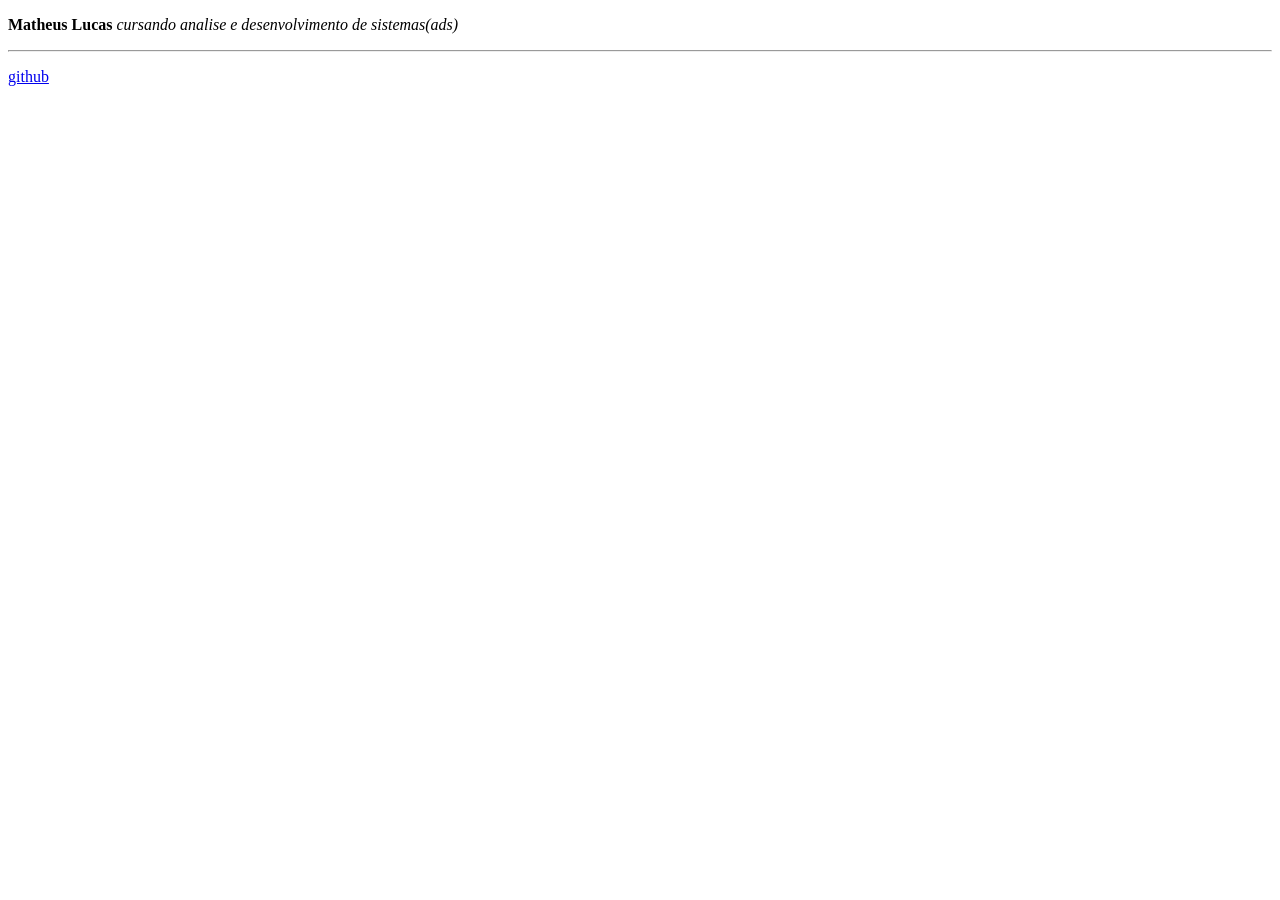
<file: atv1.html>
<!DOCTYPE html>
<html lang="pt-br">
<head>
    <meta charset="UTF-8">
    <meta name="viewport" content="width=device-width, initial-scale=1.0">
    <title>Perfil do Desenvolvedor</title>
</head>
<body>
    <P>
        <b>Matheus Lucas</b>
        <i>cursando analise e desenvolvimento de sistemas(ads)</i>
        <hr>
    </P>
    <p>
        <a href="https://github.com/MatheusLucas4" target="_blank">github</a>
    </p>
</body>
</html>
</file>
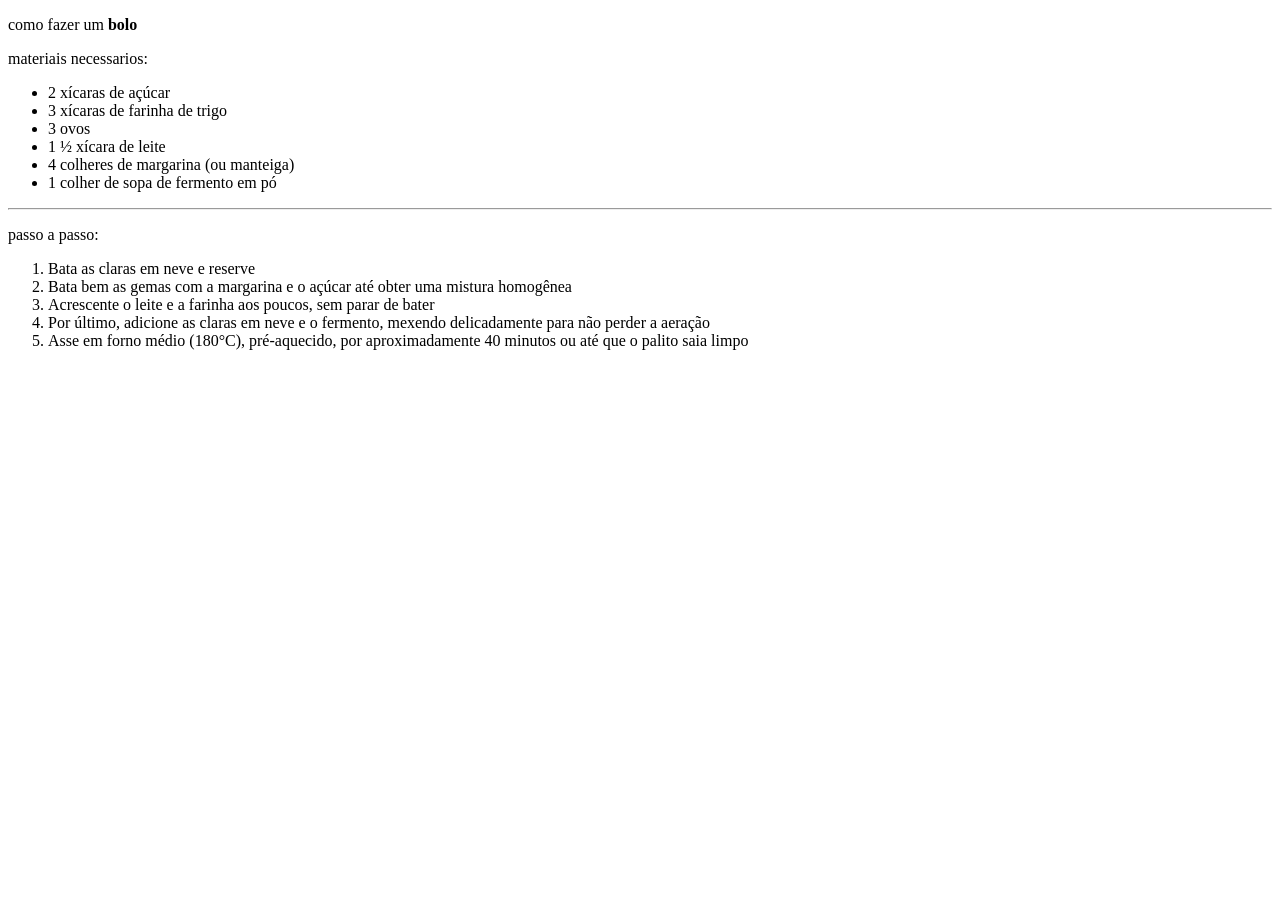
<file: atv2.html>
<!DOCTYPE html>
<html lang="pt-br">
<head>
    <meta charset="UTF-8">
    <meta name="viewport" content="width=device-width, initial-scale=1.0">
    <title>Lista de Materiais e Passo a Passo</title>
</head>
<body>
    <p>
        como fazer um <b>bolo</b>
    </p>
    <p>materiais necessarios:</p>
    <ul>
        <li>2 xícaras de açúcar</li>
        <li>3 xícaras de farinha de trigo</li>
        <li>3 ovos</li>
        <li>1 ½ xícara de leite</li>
        <li>4 colheres de margarina (ou manteiga)</li>
        <li>1 colher de sopa de fermento em pó</li>
    </ul>
   <hr>
    <p>passo a passo:</p>
<ol>
    <li>Bata as claras em neve e reserve</li>
    <li>Bata bem as gemas com a margarina e o açúcar até obter uma mistura homogênea </li>
    <li>Acrescente o leite e a farinha aos poucos, sem parar de bater </li>
    <li>Por último, adicione as claras em neve e o fermento, mexendo delicadamente para não perder a aeração</li>
    <li>Asse em forno médio (180°C), pré-aquecido, por aproximadamente 40 minutos ou até que o palito saia limpo</li>
</ol>
</body>
</html>
</file>
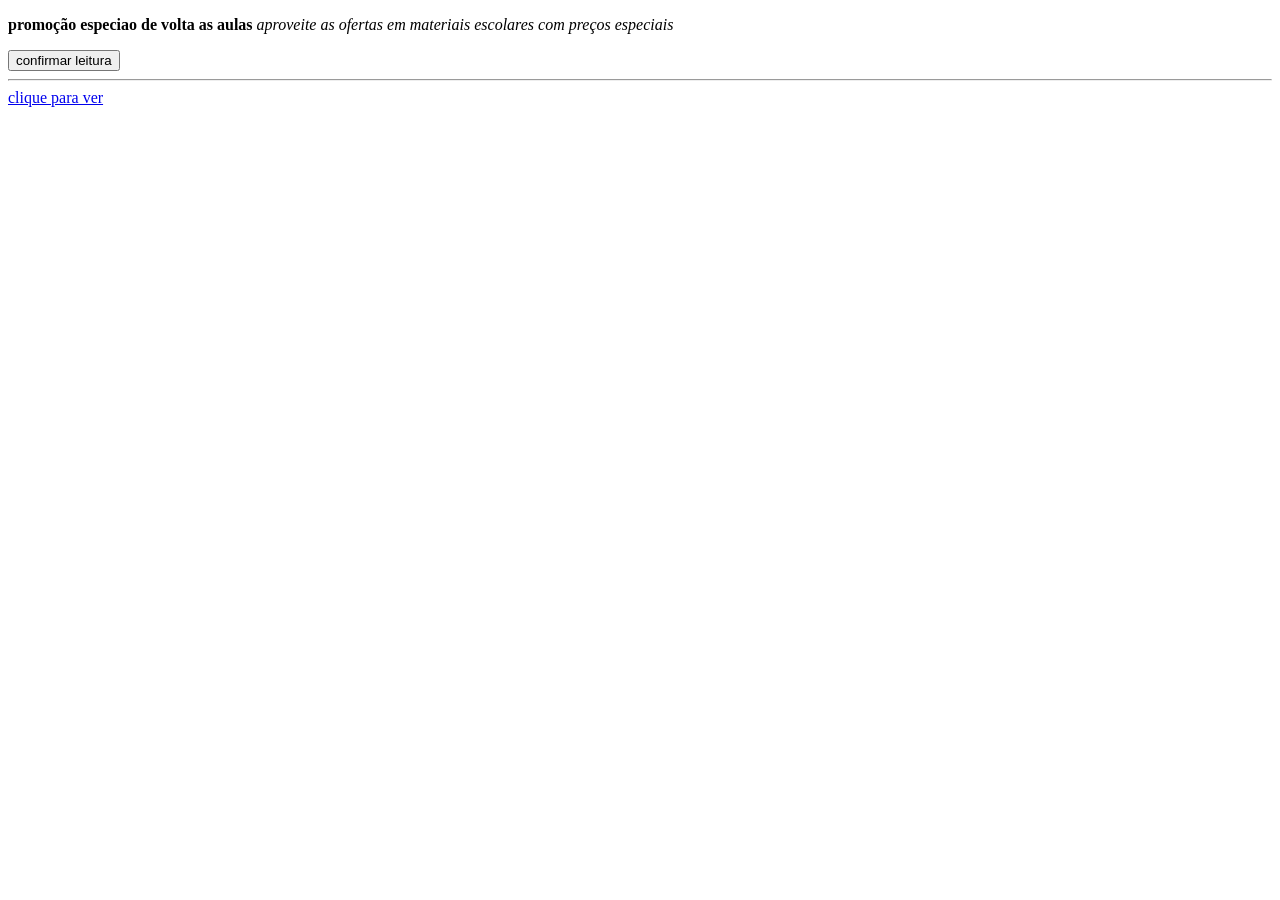
<file: atv4.html>
<!DOCTYPE html>
<html lang="pt-br">
<head>
    <meta charset="UTF-8">
    <meta name="viewport" content="width=device-width, initial-scale=1.0">
    <title>Banner Promocional</title>
</head>
<body>
    <p>
        <b>promoção especiao de volta as aulas</b>
        <i>aproveite as ofertas em materiais escolares com preços especiais</i>
    </p>
    <button>confirmar leitura</button>
    <hr>
    <a href="https://www.amazon.com.br/s?k=materiais+escolares" target="_blank">
        clique para ver 
    </a>
</body>
</html>
</file>
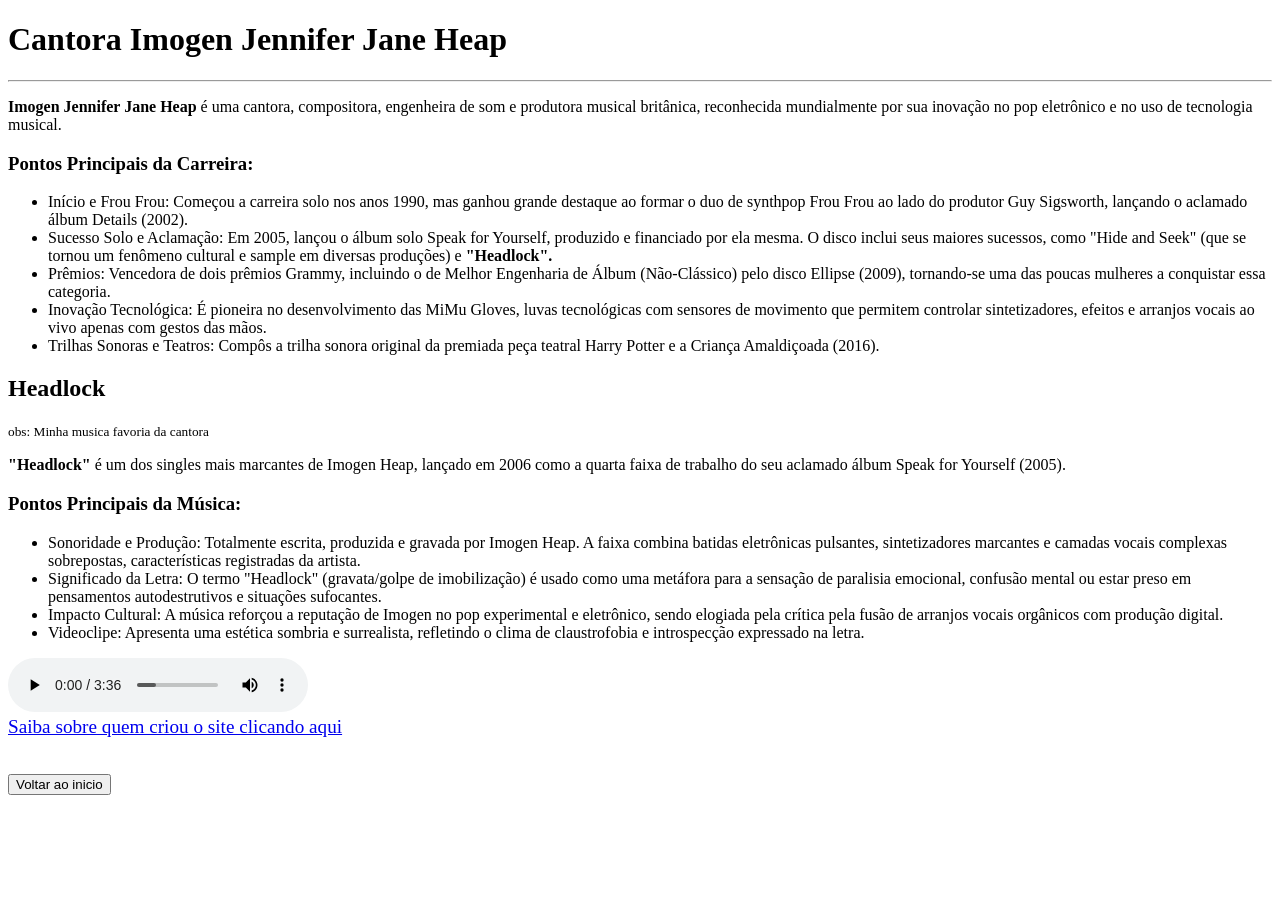
<file: html-css02/detalhe.html>
<!DOCTYPE html>
<html lang="pt-br">
<head>
    <meta charset="UTF-8">
    <meta name="viewport" content="width=device-width, initial-scale=1.0">
    <title>Detalhe</title>
</head>
<body>
    <h1>Cantora Imogen Jennifer Jane Heap</h1>
    <hr>
    <p><strong>Imogen Jennifer Jane Heap</strong> é uma cantora, compositora, engenheira de som e produtora musical britânica, reconhecida mundialmente por sua inovação no pop eletrônico e no uso de tecnologia musical.</p>
    <h3>Pontos Principais da Carreira:</h3>
    <ul>
        <li>Início e Frou Frou: Começou a carreira solo nos anos 1990, mas ganhou grande destaque ao formar o duo de synthpop Frou Frou ao lado do produtor Guy Sigsworth, lançando o aclamado álbum Details (2002).</li>
        <li>Sucesso Solo e Aclamação: Em 2005, lançou o álbum solo Speak for Yourself, produzido e financiado por ela mesma. O disco inclui seus maiores sucessos, como "Hide and Seek" (que se tornou um fenômeno cultural e sample em diversas produções) e <strong>"Headlock".</strong></li>
        <li>Prêmios: Vencedora de dois prêmios Grammy, incluindo o de Melhor Engenharia de Álbum (Não-Clássico) pelo disco Ellipse (2009), tornando-se uma das poucas mulheres a conquistar essa categoria.</li>
        <li>Inovação Tecnológica: É pioneira no desenvolvimento das MiMu Gloves, luvas tecnológicas com sensores de movimento que permitem controlar sintetizadores, efeitos e arranjos vocais ao vivo apenas com gestos das mãos.</li>
        <li>Trilhas Sonoras e Teatros: Compôs a trilha sonora original da premiada peça teatral Harry Potter e a Criança Amaldiçoada (2016).</li>
    </ul>
    <h2>Headlock</h2>
    <p><small>obs: Minha musica favoria da cantora</small></p>
    <p><strong>"Headlock"</strong> é um dos singles mais marcantes de Imogen Heap, lançado em 2006 como a quarta faixa de trabalho do seu aclamado álbum Speak for Yourself (2005).</p>
    <h3>Pontos Principais da Música:</h3>
    <ul>
        <li>Sonoridade e Produção: Totalmente escrita, produzida e gravada por Imogen Heap. A faixa combina batidas eletrônicas pulsantes, sintetizadores marcantes e camadas vocais complexas sobrepostas, características registradas da artista.</li>
        <li>Significado da Letra: O termo "Headlock" (gravata/golpe de imobilização) é usado como uma metáfora para a sensação de paralisia emocional, confusão mental ou estar preso em pensamentos autodestrutivos e situações sufocantes.</li>
        <li>Impacto Cultural: A música reforçou a reputação de Imogen no pop experimental e eletrônico, sendo elogiada pela crítica pela fusão de arranjos vocais orgânicos com produção digital.</li>
        <li>Videoclipe: Apresenta uma estética sombria e surrealista, refletindo o clima de claustrofobia e introspecção expressado na letra.</li>
    </ul>
    <audio src="YTDown.com_YouTube_Imogen-Heap-Headlock-Lyrics_Media_Gb31AKjmKos_009_128k.mp3" controls>Escutar musica</audio>
    <br>
    <big><a href="sobre.html">Saiba sobre quem criou o site clicando aqui </a></big>
    <br> <br> <br>
    <a href="index.html"><button>Voltar ao inicio</button></a>
</body>
</html>
</file>
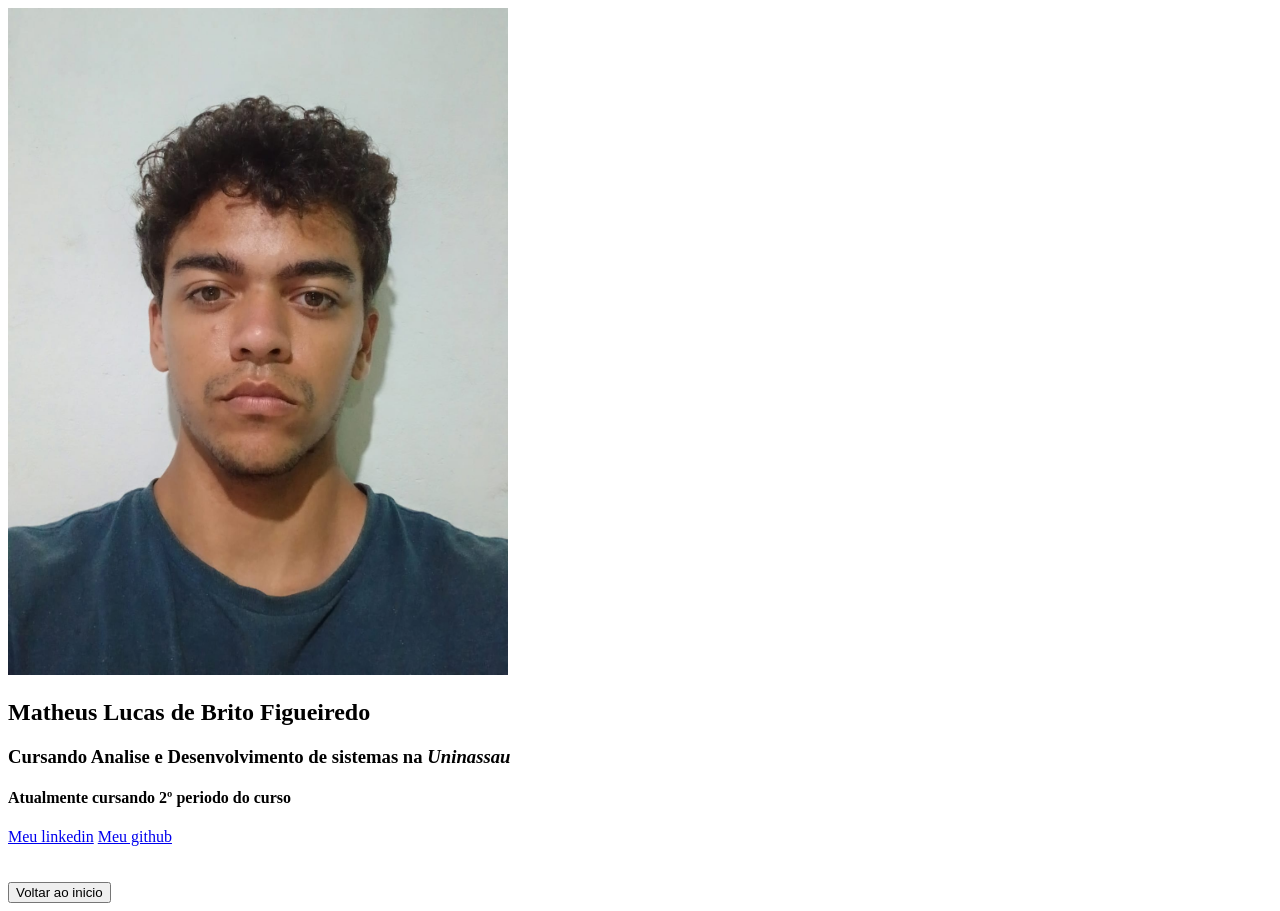
<file: html-css02/sobre.html>
<!DOCTYPE html>
<html lang="pt-br">
<head>
    <meta charset="UTF-8">
    <meta name="viewport" content="width=device-width, initial-scale=1.0">
    <title>Aluno</title>
</head>
<body>
    <img src="Image 2026-08-30 at 21.56.18.jpeg" alt="Foto do aluno" width="500">
    <br>
    <h2>Matheus Lucas de Brito Figueiredo</h2>
    <h3>Cursando Analise e Desenvolvimento de sistemas na <em>Uninassau</em></h3>
    <h4>Atualmente cursando 2º periodo do curso</h4>
    

    <a href="https://www.linkedin.com/in/matheus-lucas-2031a0335/">Meu linkedin</a>
    <a href="https://github.com/MatheusLucas4">Meu github</a>
    <br> <br> <br>
    <a href="index.html"><button>Voltar ao inicio</button></a>
</body>
</html>
</file>
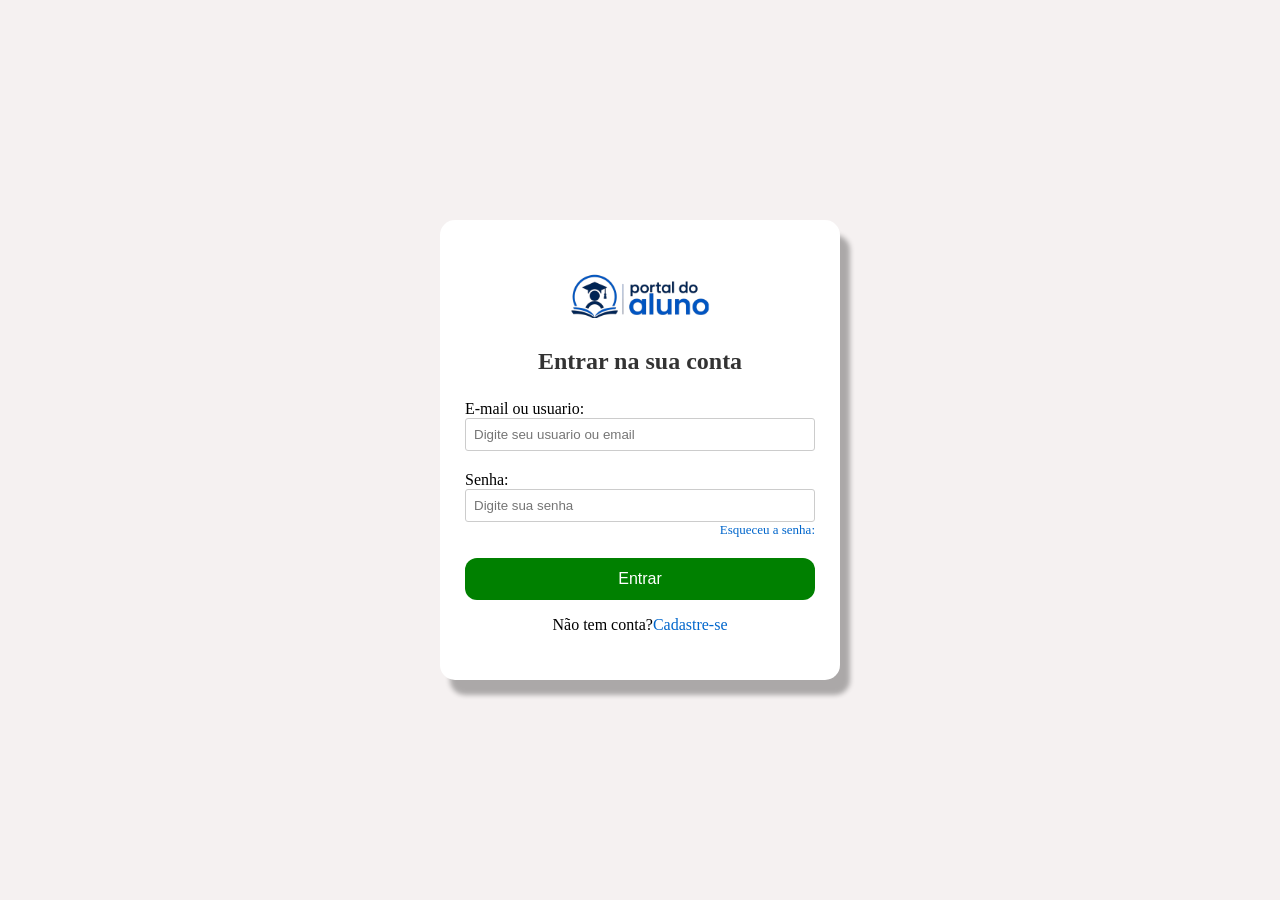
<file: html-css03(tela-de-login)/Login.html>
<!DOCTYPE html>
<html lang="pt-br">
<head>
    <meta charset="UTF-8">
    <meta name="viewport" content="width=device-width, initial-scale=1.0">
    <title>Document</title>
    <link rel="stylesheet" href="Style.css">
</head>
<body>
    <div class="login-card">
        <img src="ChatGPT Image 2 de set. de 2026, 20_00_03.png" alt="Logo">
    <h2>Entrar na sua conta</h2>
    <form action="/enviar" method="post">
    <label for="login">E-mail ou usuario:</label>
    <input type="text" id="login" placeholder="Digite seu usuario ou email">
    <label for="password">Senha:</label> <br>
    <input type="password" id="password" placeholder="Digite sua senha">
    <a href="" id="esqueceu_a_senha">Esqueceu a senha:</a>
    <button type="submit">Entrar</button>
    <p>Não tem conta?<a href="">Cadastre-se</a></p>
    </form>
    </div>
</body>
</html>
</file>
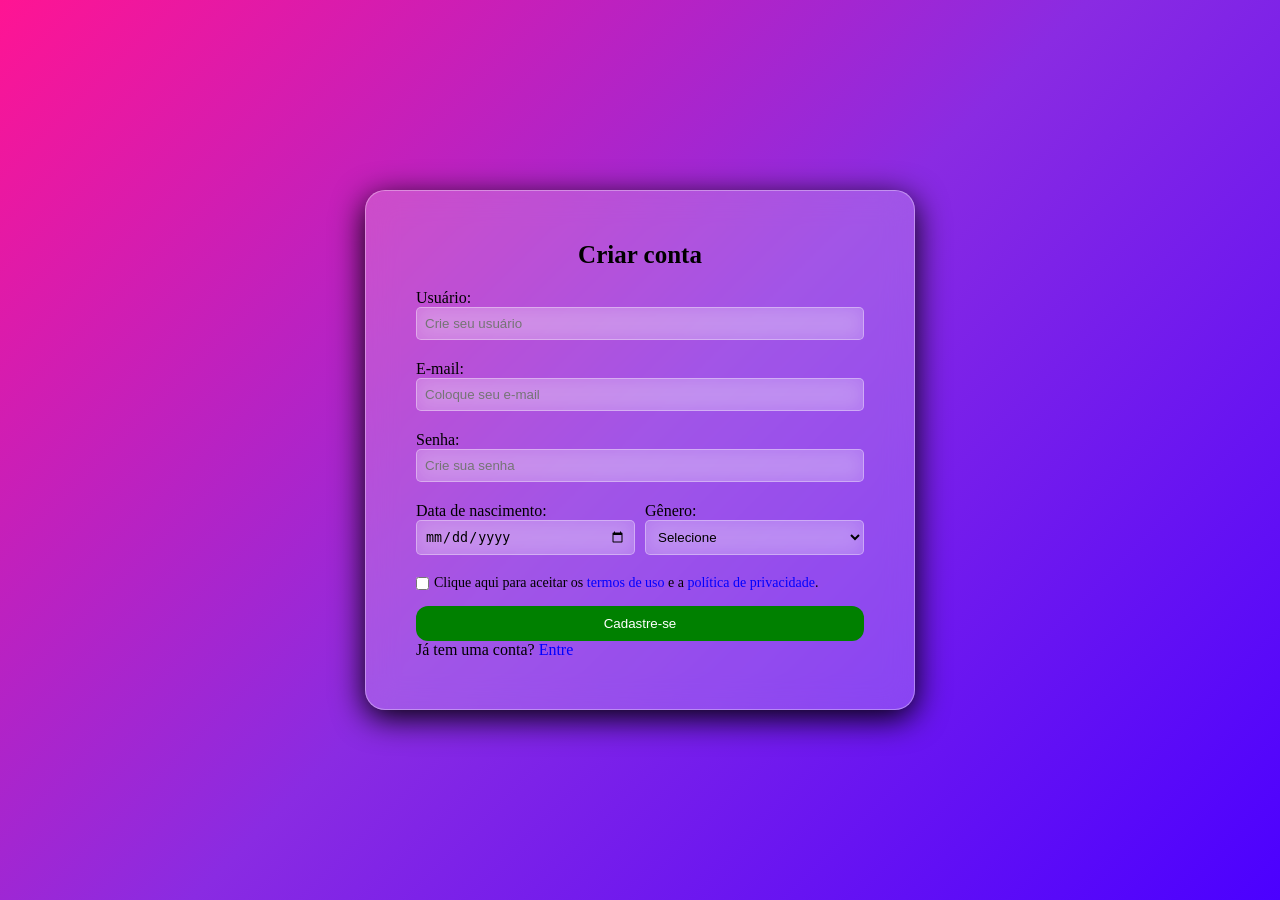
<file: html-css04(Tela-de-cadastro)/Cadastro.html>
<!DOCTYPE html>
<html lang="pt-br">
<head>
    <link rel="stylesheet" href="Style.css">
    <meta charset="UTF-8">
    <meta name="viewport" content="width=device-width, initial-scale=1.0">
    <title>Cadastro</title>
</head>

<body>

    <div class="sign">

        <h3>Criar conta</h3>

        <form action="/Enviar" method="post">

            <label for="usuario">Usuário:</label>
            <input type="text" id="usuario" placeholder="Crie seu usuário">

            <label for="email">E-mail:</label>
            <input type="email" id="email" placeholder="Coloque seu e-mail">

            <label for="password">Senha:</label>
            <input type="password" id="password" placeholder="Crie sua senha">

            <div class="group">

                <div>
                    <label for="date">Data de nascimento:</label>
                    <input type="date" id="date">
                </div>

                <div>
                    <label for="genero">Gênero:</label>

                    <select id="genero">
                        <option value="none">Selecione</option>
                        <option value="Male">Homem</option>
                        <option value="Female">Mulher</option>
                        <option value="Other">Outros</option>
                    </select>
                </div>

            </div>

            <div class="terms">
                <input type="checkbox" id="terms">

                <label for="terms">
                    Clique aqui para aceitar os
                    <a href="Termos.html">termos de uso</a>
                    e a
                    <a href="Privacidade.html">política de privacidade</a>.
                </label>
            </div>

            <button type="submit">Cadastre-se</button>

        </form>

        <p>Já tem uma conta? <a href="Login.html">Entre</a></p>

    </div>

</body>
</html>
</file>
<file: html-css03(tela-de-login)/Style.css>
body {
    display: flex;
    justify-content: center;
    align-items: center;
    margin: 0 auto;
    min-height: 100vh;
    background-color: #f5f1f1;
  
}


.login-card {
    background-color:#ffffff;
    width: 100%;
    max-width: 350px;
    min-height: 450px;
    padding: 5px 25px;
    border-radius: 15px;
    box-shadow: 10px 15px 5px rgba(0, 0, 0, 0.3);
}


.login-card img {
    display: block;
    margin: 0 auto;
    margin-bottom: 30px;
    width: 100%;
    max-width: 140px;
}

    
.login-card h2 {
    display: block;
    text-align: center;
    margin-bottom: 25px;
    color: #333333;
}


.login-card input {
    width: 100%;
    padding: 8px;
    margin-bottom: 20px;
    border-radius: 3px;
    border: 1px solid #cccccc;
    box-sizing: border-box;
}
#password {
    margin-bottom: 0;
}
#esqueceu_a_senha {
    display: block;
    text-align: right;
    margin-bottom: 20px;
    font-size: 13px;
    color: #0066cc;
    text-decoration: none;
transition: background-color 0.3s ease, transform 0.3s ease;
}
#esqueceu_a_senha:hover {
    color: darkblue;
}

.login-card button {
    padding: 12px;
    width: 100%;
    border-radius: 12px;
    border: none;
    box-sizing: border-box;
    background-color: green;
    color: white;
    font-size: medium;
    cursor: pointer;
transition: background-color 0.3s ease, transform 0.3s ease;
}
.login-card button:hover {
    background-color: darkgreen;
    transform: translateY(2px);
}
.login-card button:active {
    transform: translateY(0);
}

.login-card p {
    display: block;
    text-align: center;

}

.login-card p a {
    color: #0066cc;
    text-decoration: none;
transition: background-color 0.3s ease, transform 0.3s ease;
}
.login-card p a:hover {
    color: darkblue;
    transform: translateY(1px);
}
</file>
<file: html-css04(Tela-de-cadastro)/Style.css>
* {
    margin: 0;
    padding: 0;
    box-sizing: border-box;
}

body {
    min-height: 100vh;

    display: flex;
    justify-content: center;
    align-items: center;

    background: linear-gradient(
        135deg,
        #ff1493,
        #8a2be2,
        #4b00ff
    );
}

.sign {
    width: 100%;
    max-width: 550px;
    padding: 50px;

    background: rgba(255, 255, 255, 0.20);
    backdrop-filter: blur(15px);
    -webkit-backdrop-filter: blur(15px);

    border: 1px solid rgba(255, 255, 255, 0.35);
    border-radius: 20px;

    box-shadow: 0 8px 32px rgba(0, 0, 0, 1);
}

.sign h3 {
    margin-bottom: 20px;

    text-align: center;
    font-size: 25px;
}

.sign input {
    width: 100%;
    padding: 8px;
    margin-bottom: 20px;

    background: rgba(255, 255, 255, 0.20);
    backdrop-filter: blur(10px);
    -webkit-backdrop-filter: blur(10px);

    border: 1px solid rgba(255, 255, 255, 0.35);
    border-radius: 5px;

    outline: none;
}

.group {
    display: flex;
    gap: 10px;
}

.group > div {
    flex: 1;
}

.group select {
    width: 100%;
    padding: 8px;
    margin-bottom: 20px;

    background: rgba(255, 255, 255, 0.20);
    backdrop-filter: blur(10px);
    -webkit-backdrop-filter: blur(10px);

    border: 1px solid rgba(255, 255, 255, 0.35);
    border-radius: 5px;

    outline: none;
}

.terms {
    display: flex;
    align-items: center;
    gap: 5px;
    margin-bottom: 15px;
}

.terms input {
    width: auto;
    margin: 0;
}

.terms label {
    font-size: 14px;
}

.sign button {
    width: 100%;
    padding: 10px;

    color: white;
    background-color: green;

    border: none;
    border-radius: 12px;

    cursor: pointer;
    transition: 0.3s;
}

.sign button:hover {
    background-color: darkgreen;
}

.sign a {
    text-decoration: none;
    color: blue;

    transition: 0.3s;
}

.sign a:hover {
    color: darkblue;
}
</file>
